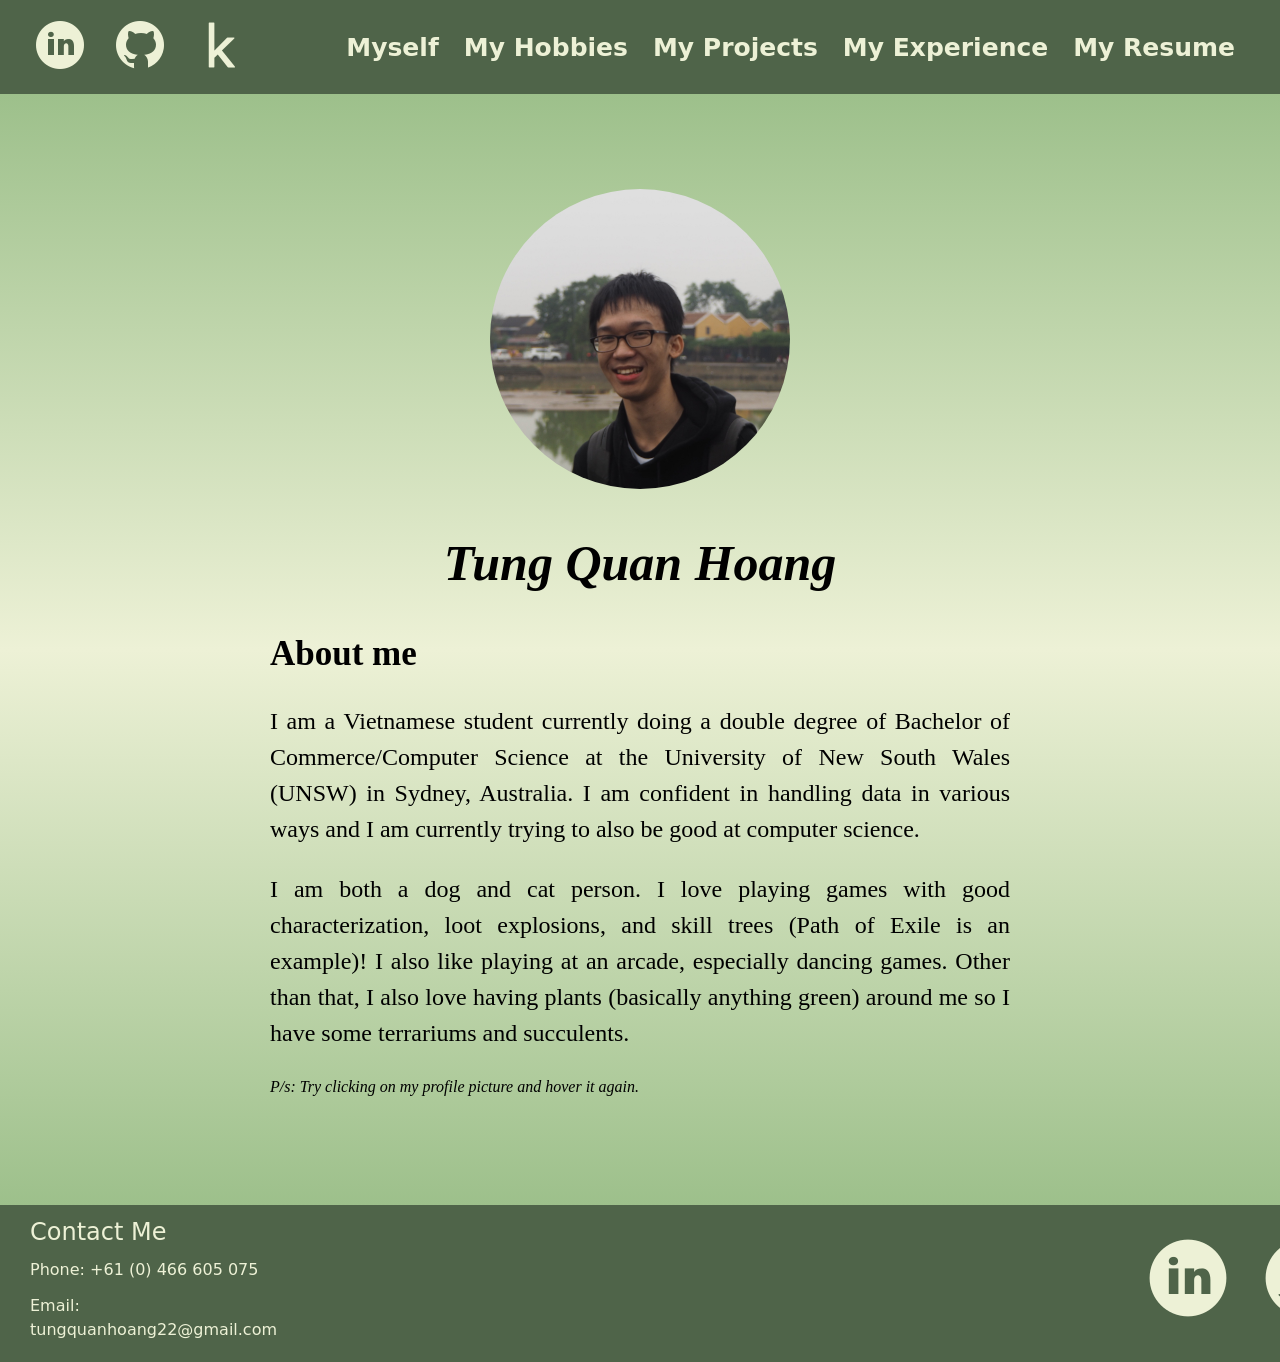
<file: index.html>
<!DOCTYPE html>
<html lang="en">
    
<head>
    <meta charset="UTF-8">
    <meta http-equiv="X-UA-Compatible" content="IE=edge">
    <meta name="viewport" content="width=device-width, initial-scale=1.0">
    <title>Tung Quan Hoang</title>
    <link rel="stylesheet" href="styles.css">
    <script src="main.js" defer></script>
    <script src="https://code.jquery.com/jquery-3.5.1.min.js"></script>
    <script>
        $(function(){
          $("#navbar").load("navbar.html");
          $("#footer-contact").load("contact.html")
        });
    </script>
</head>

<body>
	<header>
        <div id="navbar"></div>
	</header>
    <main id="myself">
        <section id="profile">
            <div class="image-container">
                <img id="profile-picture" src="images/Profile.jpg" alt="">
            </div>
            <h2>Tung Quan Hoang</h2>
        </section>
        <section id="about-me">
            <h2>About me</h2>
            <p>
                I am a Vietnamese student currently doing a double degree of Bachelor of Commerce/Computer Science
                at the University of New South Wales (UNSW) in Sydney, Australia. I am confident in handling data 
                in various ways and I am currently trying to also be good at computer science.
            </p>
            <p>
                I am both a dog and cat person. I love playing games with good characterization, loot explosions,
                and skill trees (Path of Exile is an example)! I also like playing at an arcade, especially dancing games.
                Other than that, I also love having plants (basically anything green) around me so I have some terrariums 
                and succulents.
            </p>
            <p id="note">P/s: Try clicking on my profile picture and hover it again.</p>
        </section>     
    </main>

    <footer id="footer-contact"></footer>
</body>

</html>
</file>
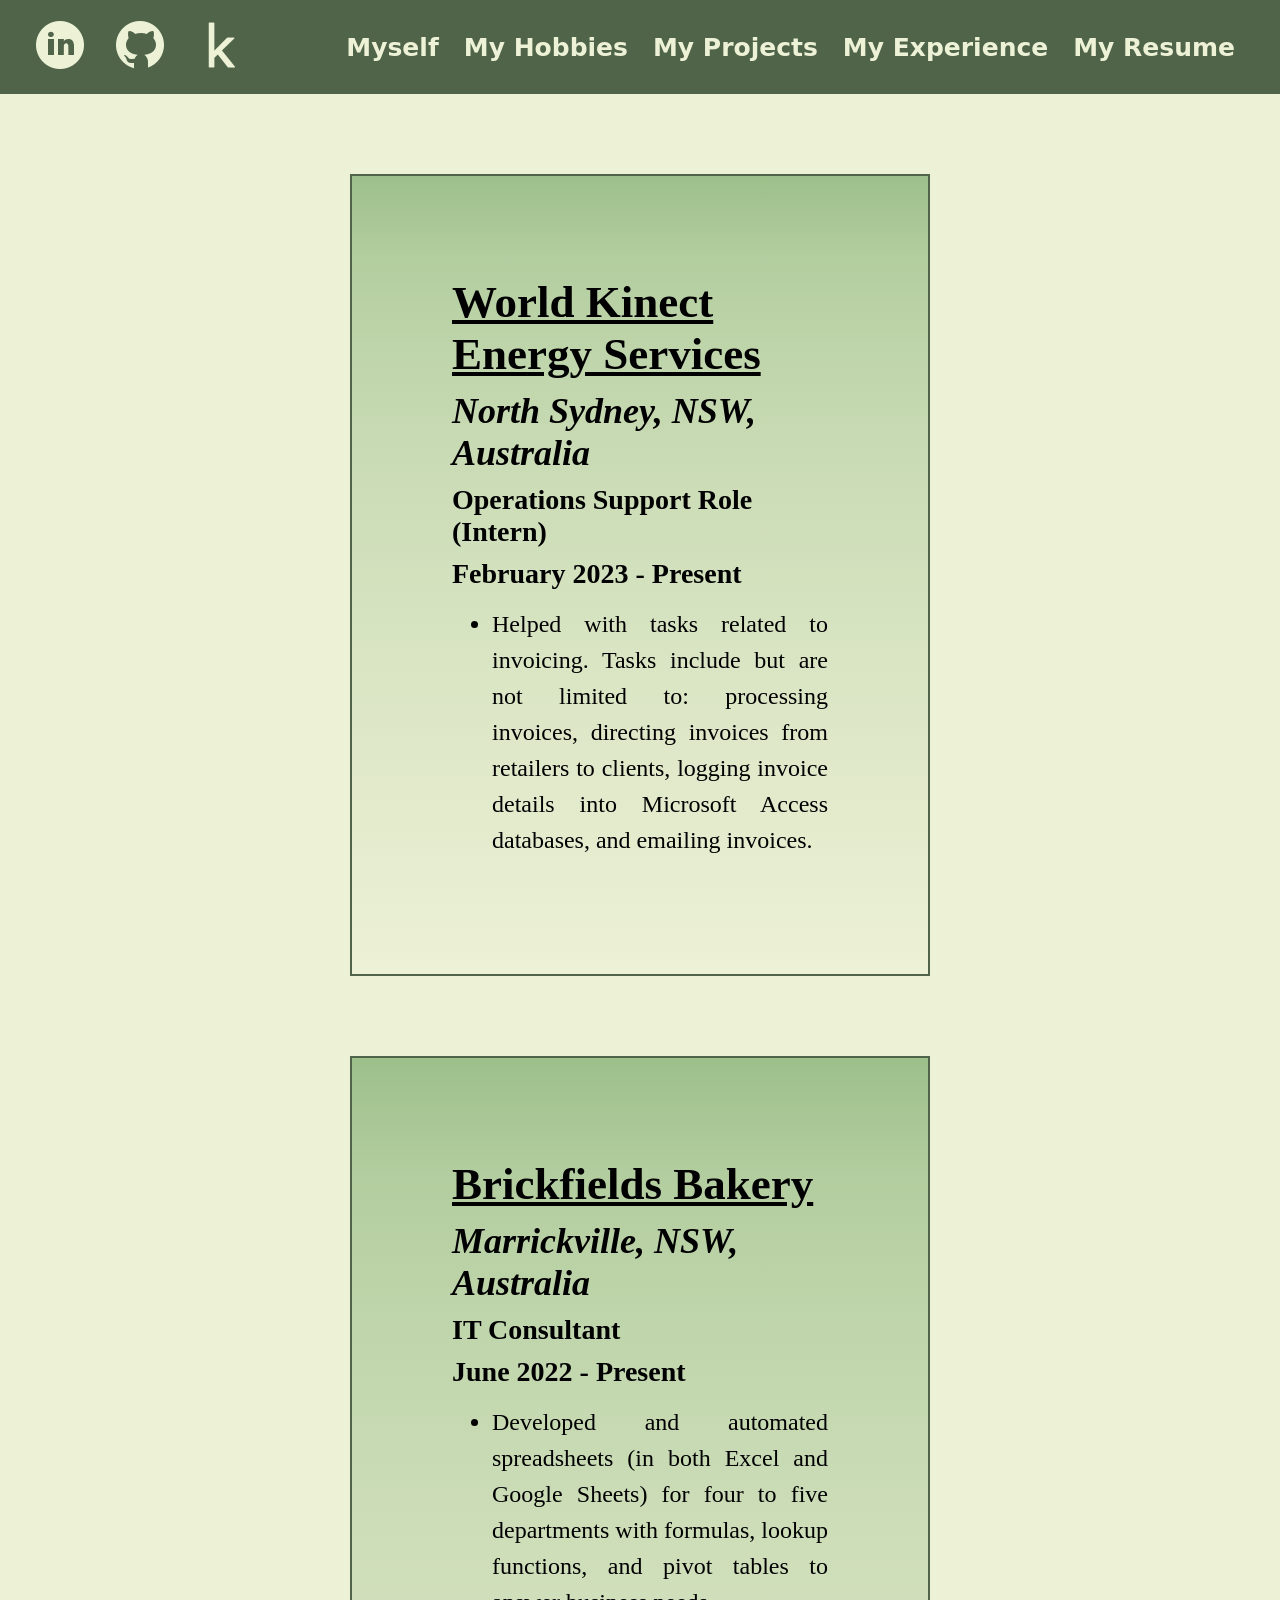
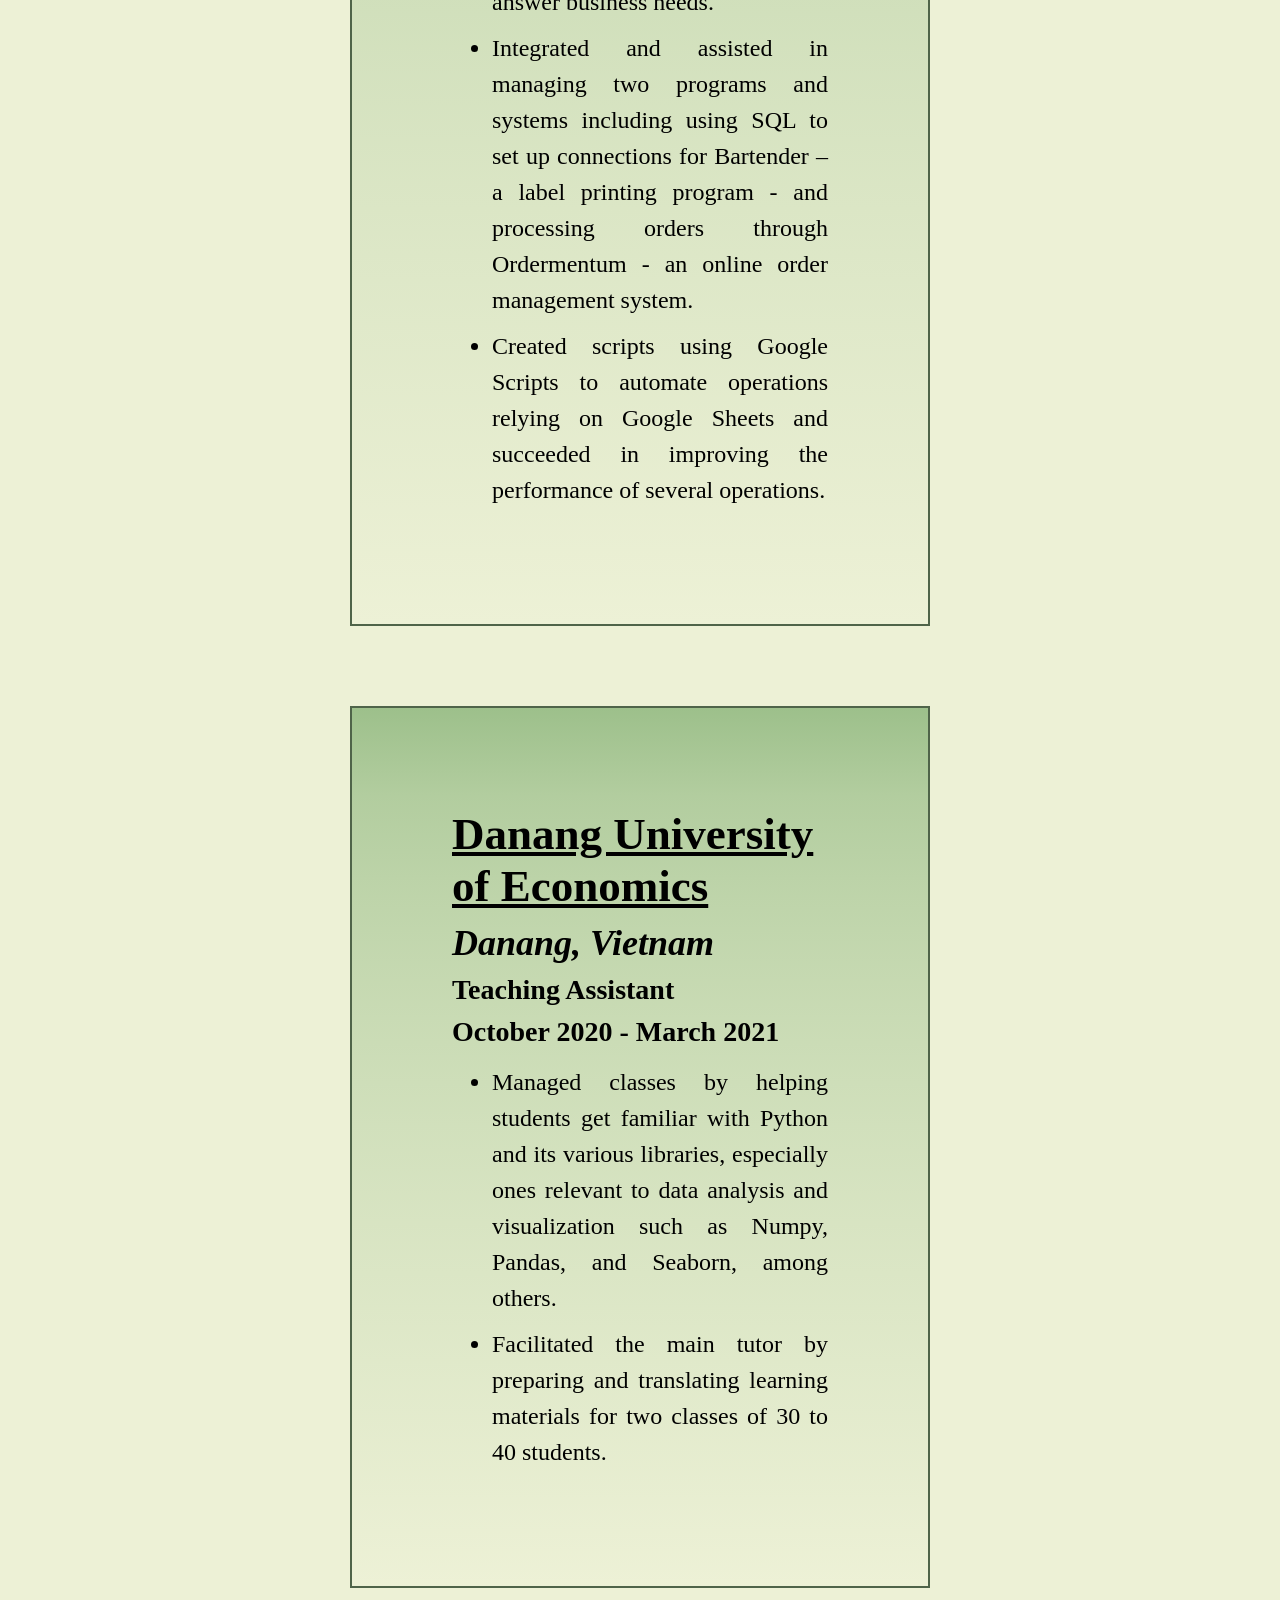
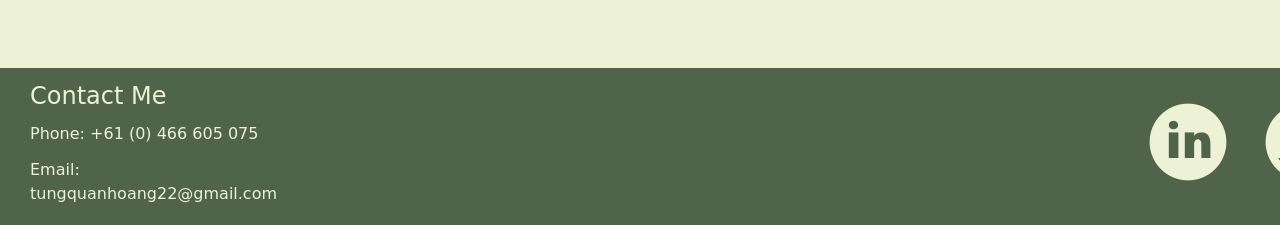
<file: experience.html>
<!DOCTYPE html>
<html lang="en">
    
<head>
    <meta charset="UTF-8">
    <meta http-equiv="X-UA-Compatible" content="IE=edge">
    <meta name="viewport" content="width=device-width, initial-scale=1.0">
    <title>Quan: Experience</title>
    <link rel="stylesheet" href="styles.css">
    <script src="https://code.jquery.com/jquery-3.5.1.min.js"></script>
    <script>
        $(function(){
          $("#navbar").load("navbar.html");
          $("#footer-contact").load("contact.html");
        });
    </script>
</head>

<body>
	<header>
		<div id="navbar"></div>
	</header>
    <main id="my-experience">
        <div class="experience" id="wks-operations">
            <div class="experience-description">
                <h2><a href="https://www.world-kinect.com/" target="_blank">World Kinect Energy Services</a></h2>
                <h3>North Sydney, NSW, Australia</h3>
                <h4>Operations Support Role (Intern)</h4>
                <h4>February 2023 - Present</h4>
                <ul>
                    <li>
                        Helped with tasks related to invoicing. Tasks include but are not limited to: processing invoices, directing invoices from retailers
                        to clients, logging invoice details into Microsoft Access databases, and emailing invoices.
                    </li>
                </ul>    
            </div>
            <div class="experience-image"></div>
        </div>

        <div class="experience" id="brickfields-consultant">
            <div class="experience-description">
                <h2><a href="https://www.brickfields.com.au/" target="_blank">Brickfields Bakery</a></h2>
                <h3>Marrickville, NSW, Australia</h3>
                <h4>IT Consultant</h4>
                <h4>June 2022 - Present</h4>
                <ul>
                    <li>
                        Developed and automated spreadsheets (in both Excel and Google Sheets) for four to five departments 
                        with formulas, lookup functions, and pivot tables to answer business needs.
                    </li>
                    <li>
                        Integrated and assisted in managing two programs and systems including using SQL to set up connections for
                        Bartender – a label printing program - and processing orders through Ordermentum - an online order management system.
                    </li>
                    <li>
                        Created scripts using Google Scripts to automate operations relying on Google Sheets and succeeded in
                        improving the performance of several operations.
                    </li>
                </ul>    
            </div>
            <div class="experience-image"></div>
        </div>

        <div class="experience" id="due-ta">
            <div class="experience-description">
                <h2><a href="http://due.udn.vn/en-us/" target="_blank">Danang University of Economics</a></h2>
                <h3>Danang, Vietnam</h3>
                <h4>Teaching Assistant</h4>
                <h4>October 2020 - March 2021</h4>
                <ul>
                    <li>
                        Managed classes by helping students get familiar with Python and its various libraries, especially 
                        ones relevant to data analysis and visualization such as Numpy, Pandas, and Seaborn, among others.
                    </li>
                    <li>
                        Facilitated the main tutor by preparing and translating learning materials for two classes of 30 to 40 students.
                    </li>
                </ul>    
            </div>
            <div class="experience-image"></div>
        </div>
    </main>

    <footer id="footer-contact"></footer>
</body>

</html>
</file>
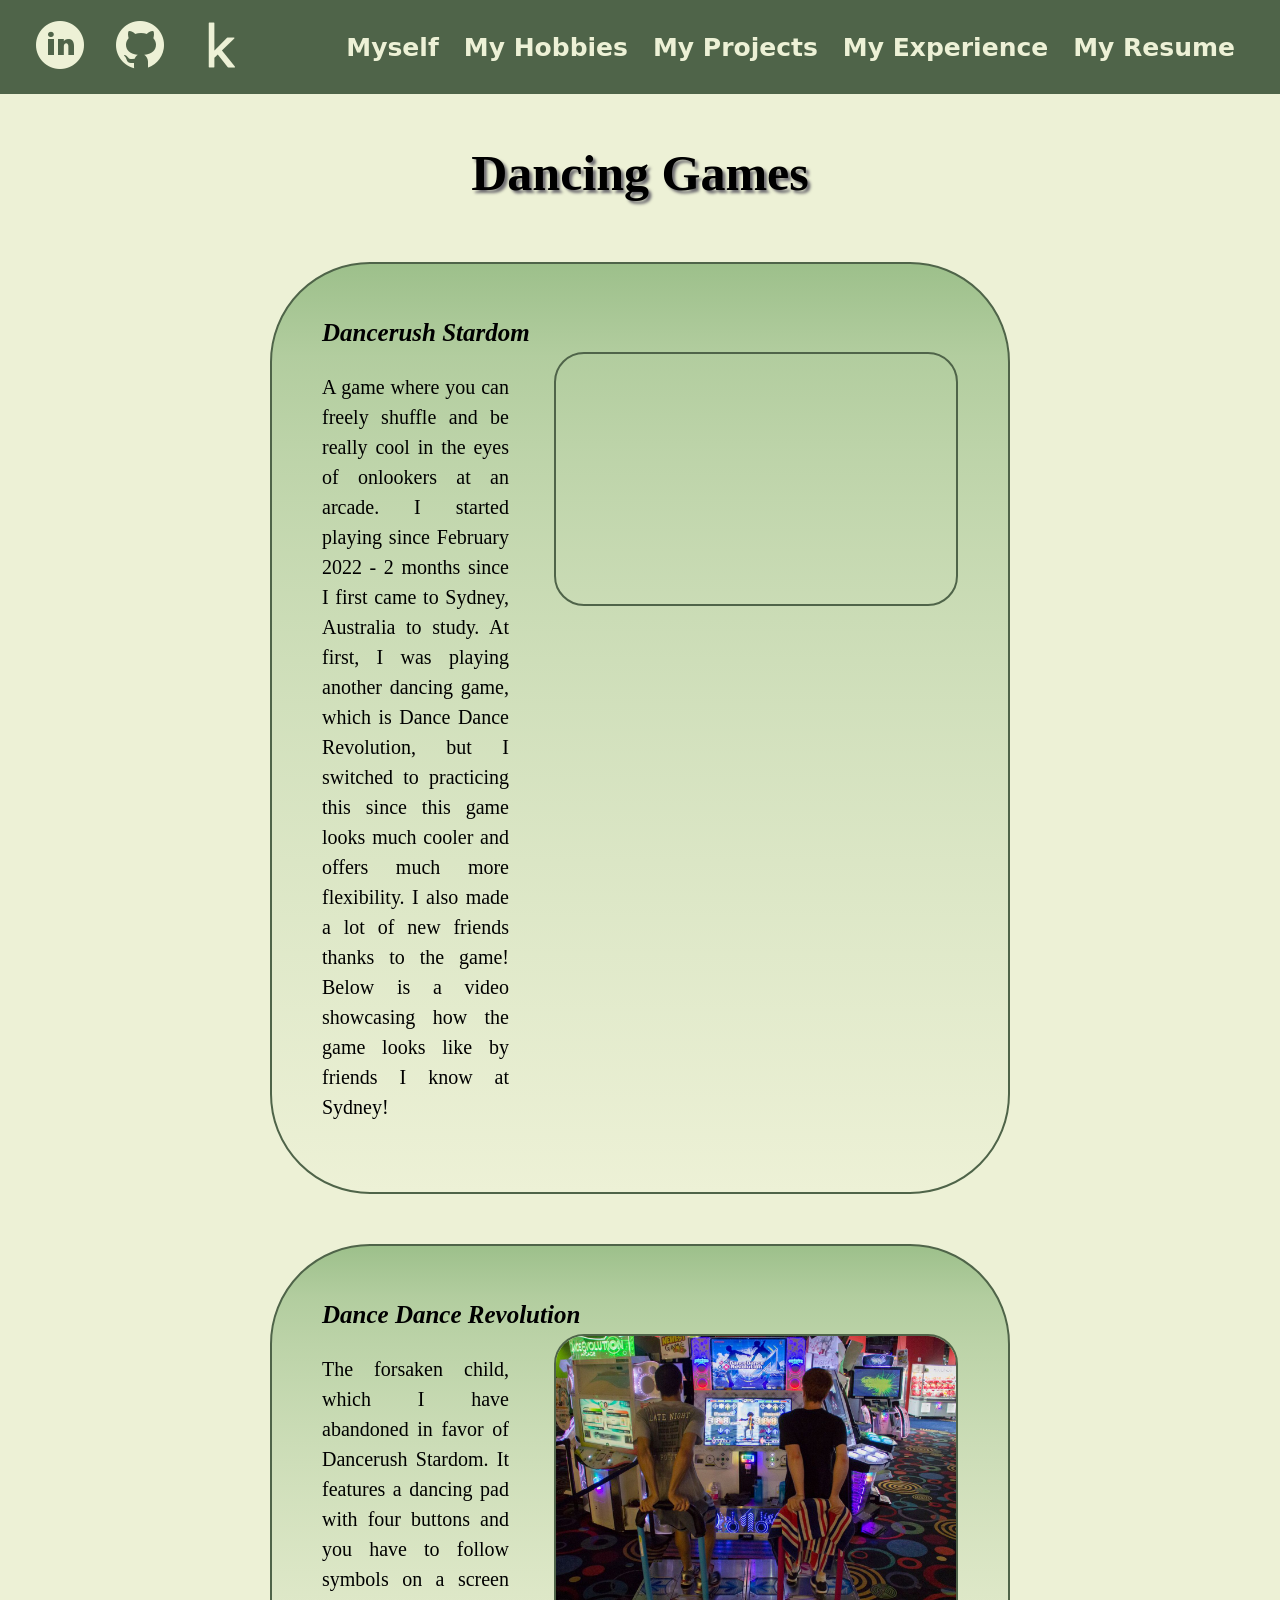
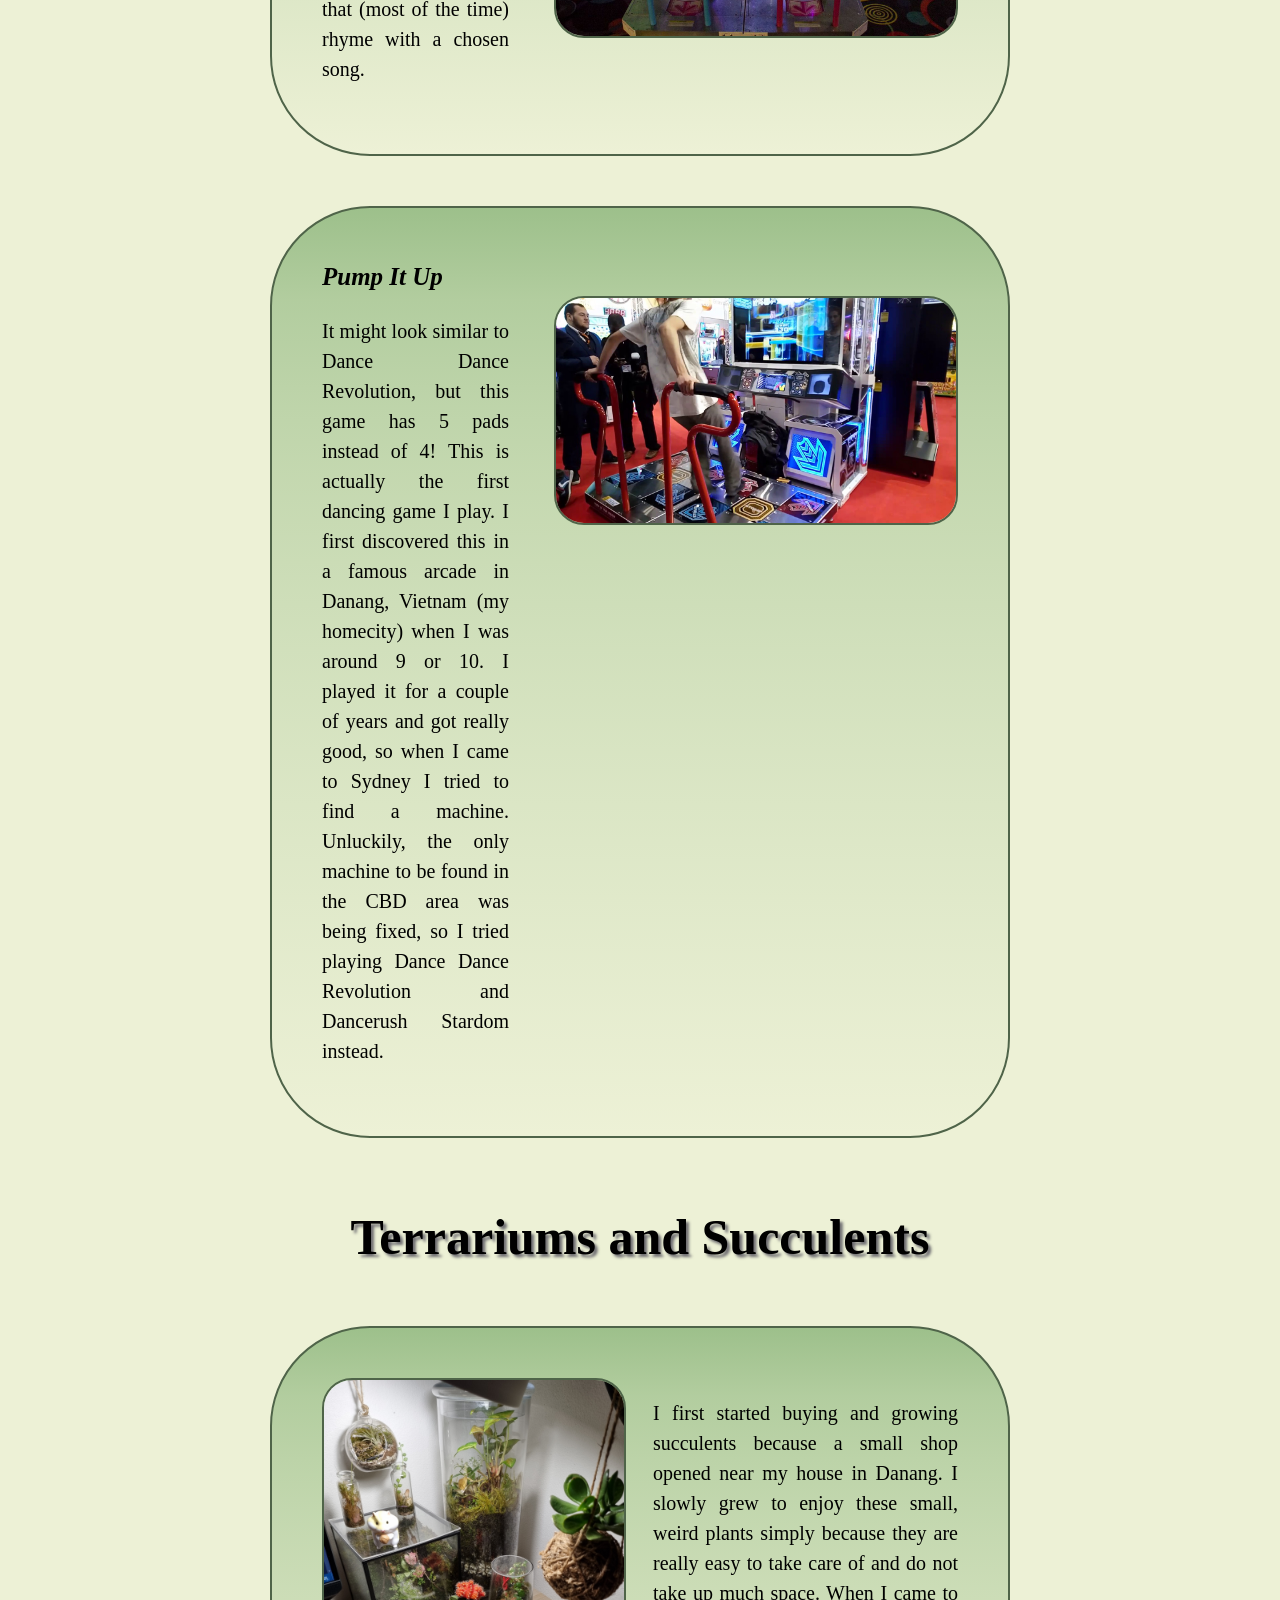
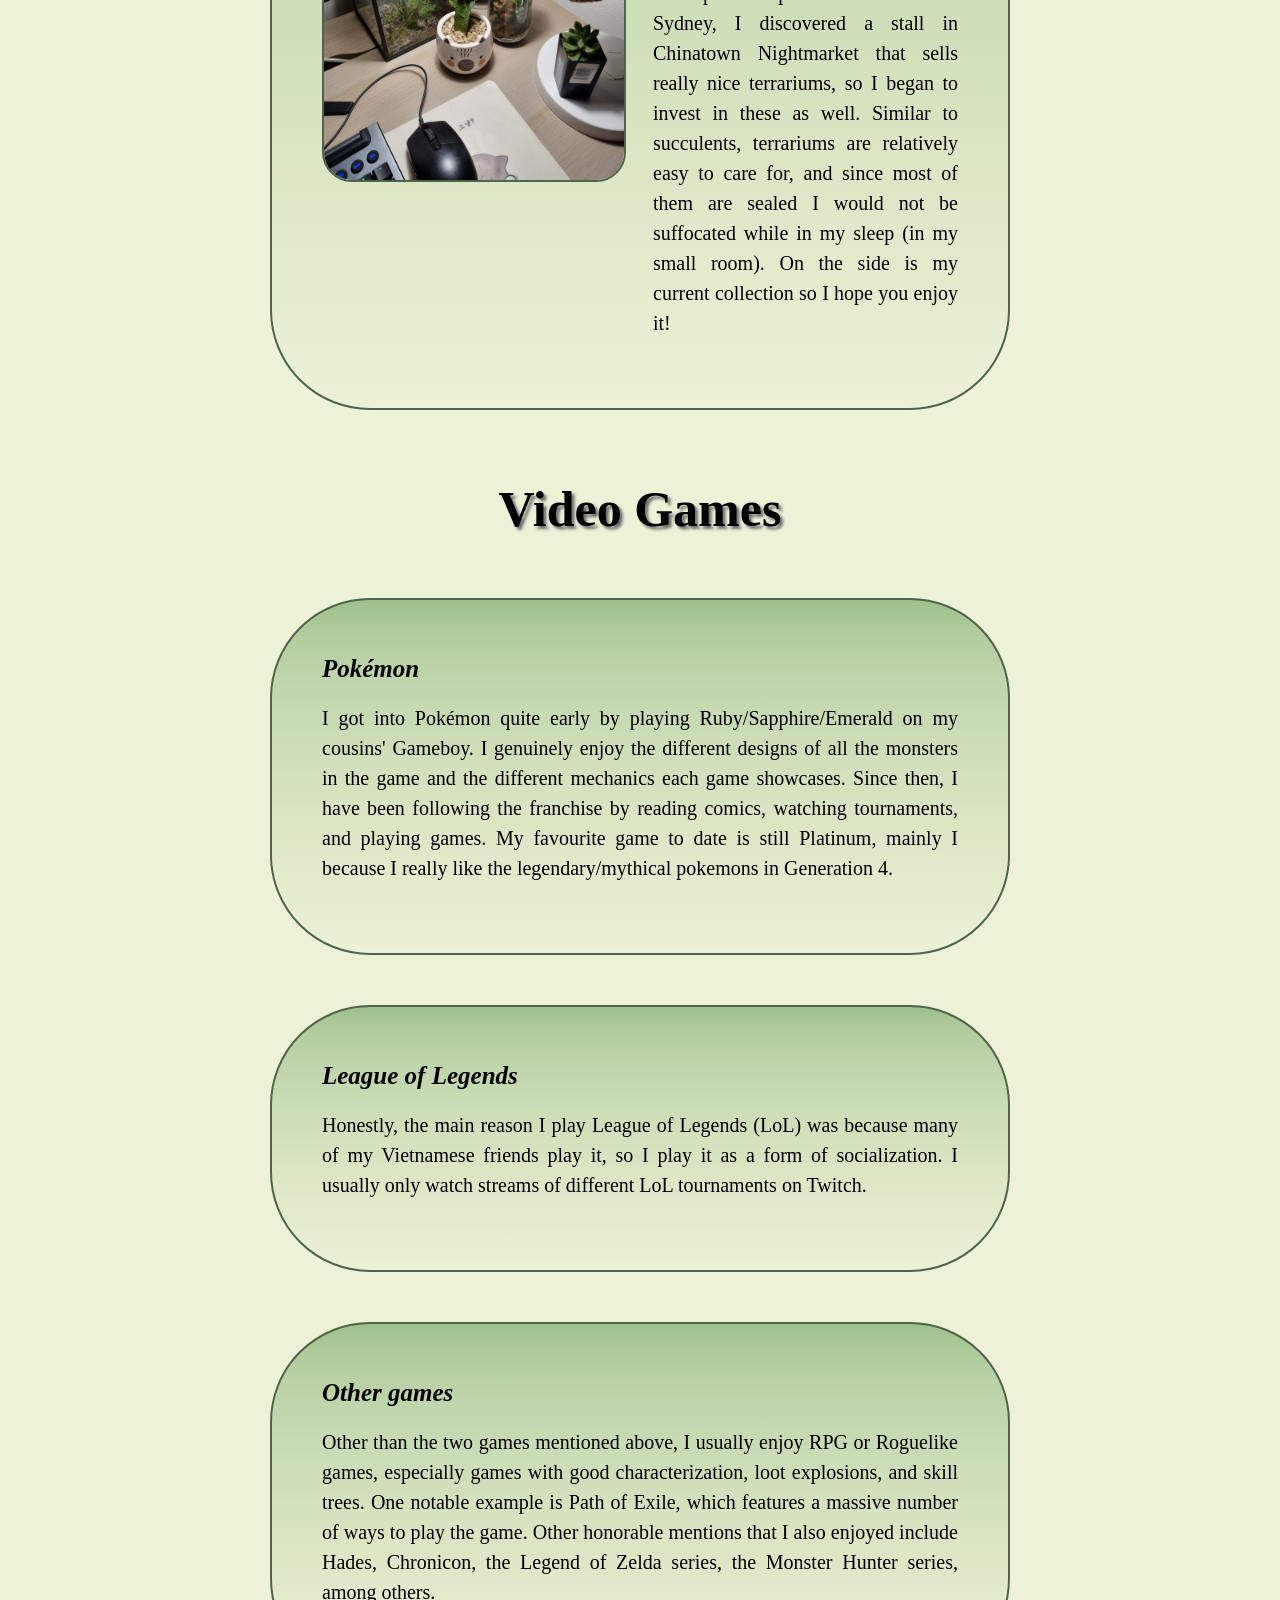
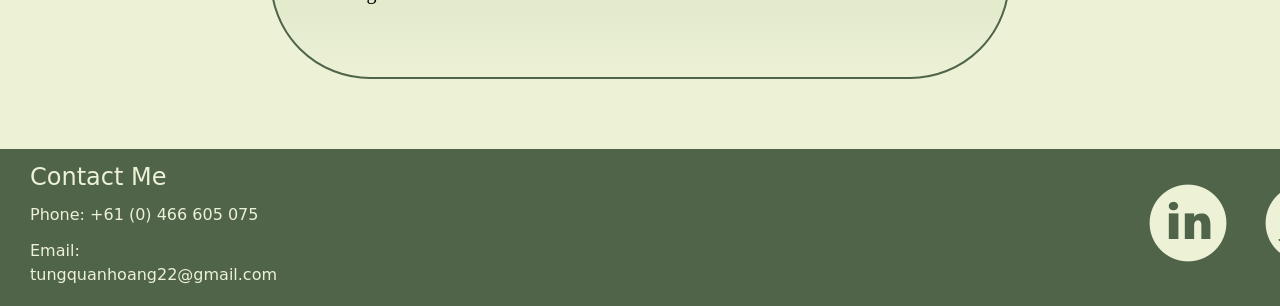
<file: hobbies.html>
<!DOCTYPE html>
<html lang="en">
    
<head>
    <meta charset="UTF-8">
    <meta http-equiv="X-UA-Compatible" content="IE=edge">
    <meta name="viewport" content="width=device-width, initial-scale=1.0">
    <title>Quan: Hobbies</title>
    <link rel="stylesheet" href="styles.css">
    <script src="https://code.jquery.com/jquery-3.5.1.min.js"></script>
    <script>
        $(function(){
          $("#navbar").load("navbar.html");
          $("#footer-contact").load("contact.html");
        });
    </script>
</head>

<body>
    <header>
		<div id="navbar"></div>
	</header>

    <main id="my-hobbies">
        <section id="Dancing Games">
            <h2>Dancing Games</h2>
            <div class="hobby" id="dancerush">
                <h3>Dancerush Stardom</h3>
                <div class="content-container">
                    <p>
                        A game where you can freely shuffle and be really cool in the eyes of onlookers at an arcade. I started playing
                        since February 2022 - 2 months since I first came to Sydney, Australia to study. At first, I was playing another
                        dancing game, which is Dance Dance Revolution, but I switched to practicing this since this game looks much cooler
                        and offers much more flexibility. I also made a lot of new friends thanks to the game! Below is a video showcasing
                        how the game looks like by friends I know at Sydney!
                    </p>
                    <iframe width="400vh" height="250vh" src="https://www.youtube.com/embed/Cp0Om_zqayU" frameborder="0"></iframe>
                </div>
            </div>

            <div class="hobby" id="ddr">
                <h3>Dance Dance Revolution</h3>
                <div class="content-container">
                    <p>
                        The forsaken child, which I have abandoned in favor of Dancerush Stardom. It features a dancing pad with four buttons
                        and you have to follow symbols on a screen that (most of the time) rhyme with a chosen song.
                    </p>
                    <img src="images/ddr.jpg" width="400vh">
                </div>
            </div>

            <div class="hobby" id="pump">
                <h3>Pump It Up</h3>
                <div class="content-container">
                    <p>
                        It might look similar to Dance Dance Revolution, but this game has 5 pads instead of 4! This is actually the first dancing game I play. I first discovered this in a famous arcade in Danang, Vietnam (my homecity) 
                        when I was around 9 or 10. I played it for a couple of years and got really good, so when I came to Sydney I tried to find a machine. Unluckily, the only machine to be found in the CBD area was being fixed,
                        so I tried playing Dance Dance Revolution and Dancerush Stardom instead.
                    </p>
                    <img src="images/pump.jpg" width="400vh">
                </div>
            </div>
        </section>

        <section id="Terrariums and Succulents">
            <h2>Terrariums and Succulents</h2>
            <div class="hobby" id="terrarium">
                <div class="content-container">
                    <img src="images/terrariums.jpg" width="300vh">
                    <p>
                        I first started buying and growing succulents because a small shop opened near my house in Danang. I slowly grew to enjoy these small, weird plants simply because they are really easy
                        to take care of and do not take up much space. When I came to Sydney, I discovered a stall in Chinatown Nightmarket that sells really nice terrariums, so I began to invest in these as well.
                        Similar to succulents, terrariums are relatively easy to care for, and since most of them are sealed I would not be suffocated while in my sleep (in my small room). On the side is my current 
                        collection so I hope you enjoy it!
                    </p>
                </div>
            </div>
        </section>

        <section id="video-games">
            <h2>Video Games</h2>
            <div class="hobby">
                <h3>Pokémon</h3>
                <p>
                    I got into Pokémon quite early by playing Ruby/Sapphire/Emerald on my cousins' Gameboy. I genuinely enjoy the different designs of all the monsters in the game and the different mechanics each game
                    showcases. Since then, I have been following the franchise by reading comics, watching tournaments, and playing games. My favourite game to date is still Platinum, mainly I because I really like the
                    legendary/mythical pokemons in Generation 4.
                </p>
            </div>
            <div class="hobby">
                <h3>League of Legends</h3>
                <p>
                    Honestly, the main reason I play League of Legends (LoL) was because many of my Vietnamese friends play it, so I play it as a form of socialization. I usually only watch streams of different
                    LoL tournaments on Twitch.
                </p>
            </div>
            <div class="hobby">
                <h3>Other games</h3>
                <p>
                    Other than the two games mentioned above, I usually enjoy RPG or Roguelike games, especially games with good characterization, loot explosions, and skill trees. One notable example is Path of Exile, which features
                    a massive number of ways to play the game. Other honorable mentions that I also enjoyed include Hades, Chronicon, the Legend of Zelda series, the Monster Hunter series, among others.
                </p>
            </div>
        </section>
    </main>

    <footer id="footer-contact"></footer>
    
</body>

</html>
</file>
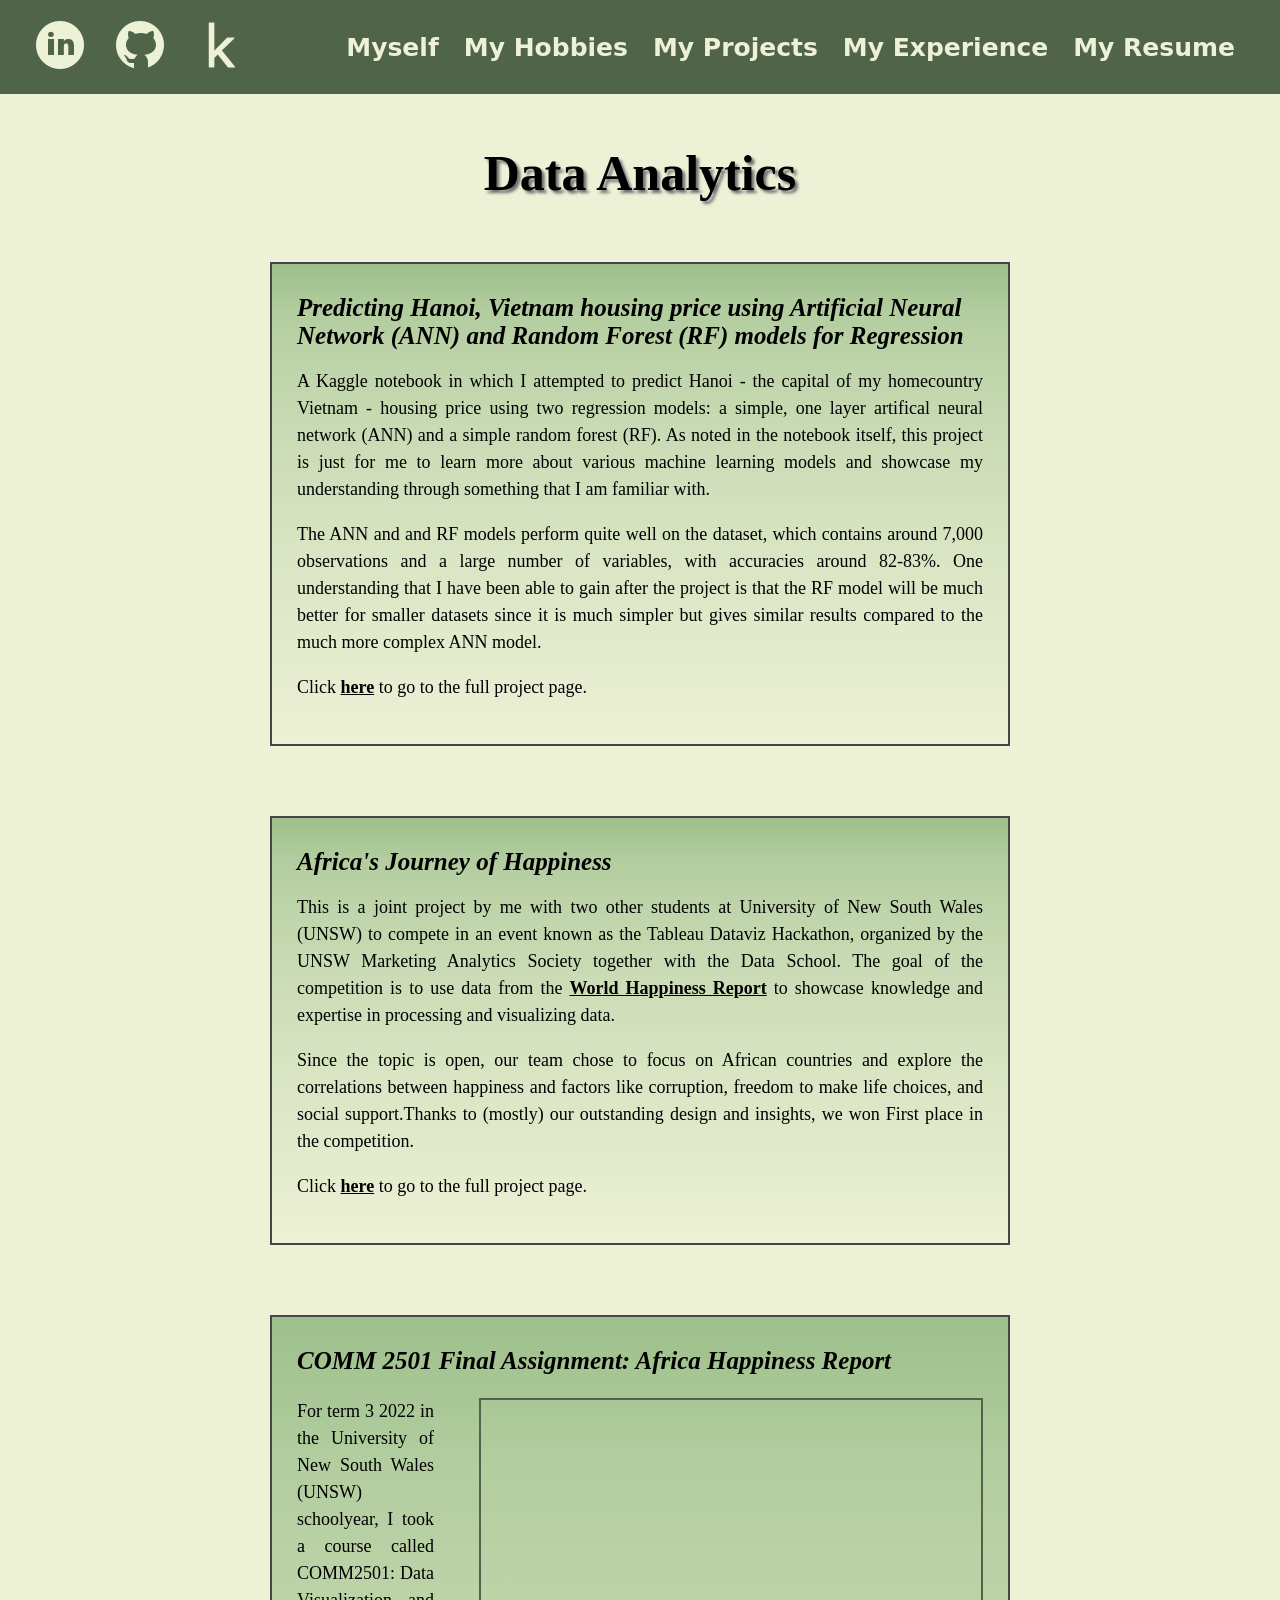
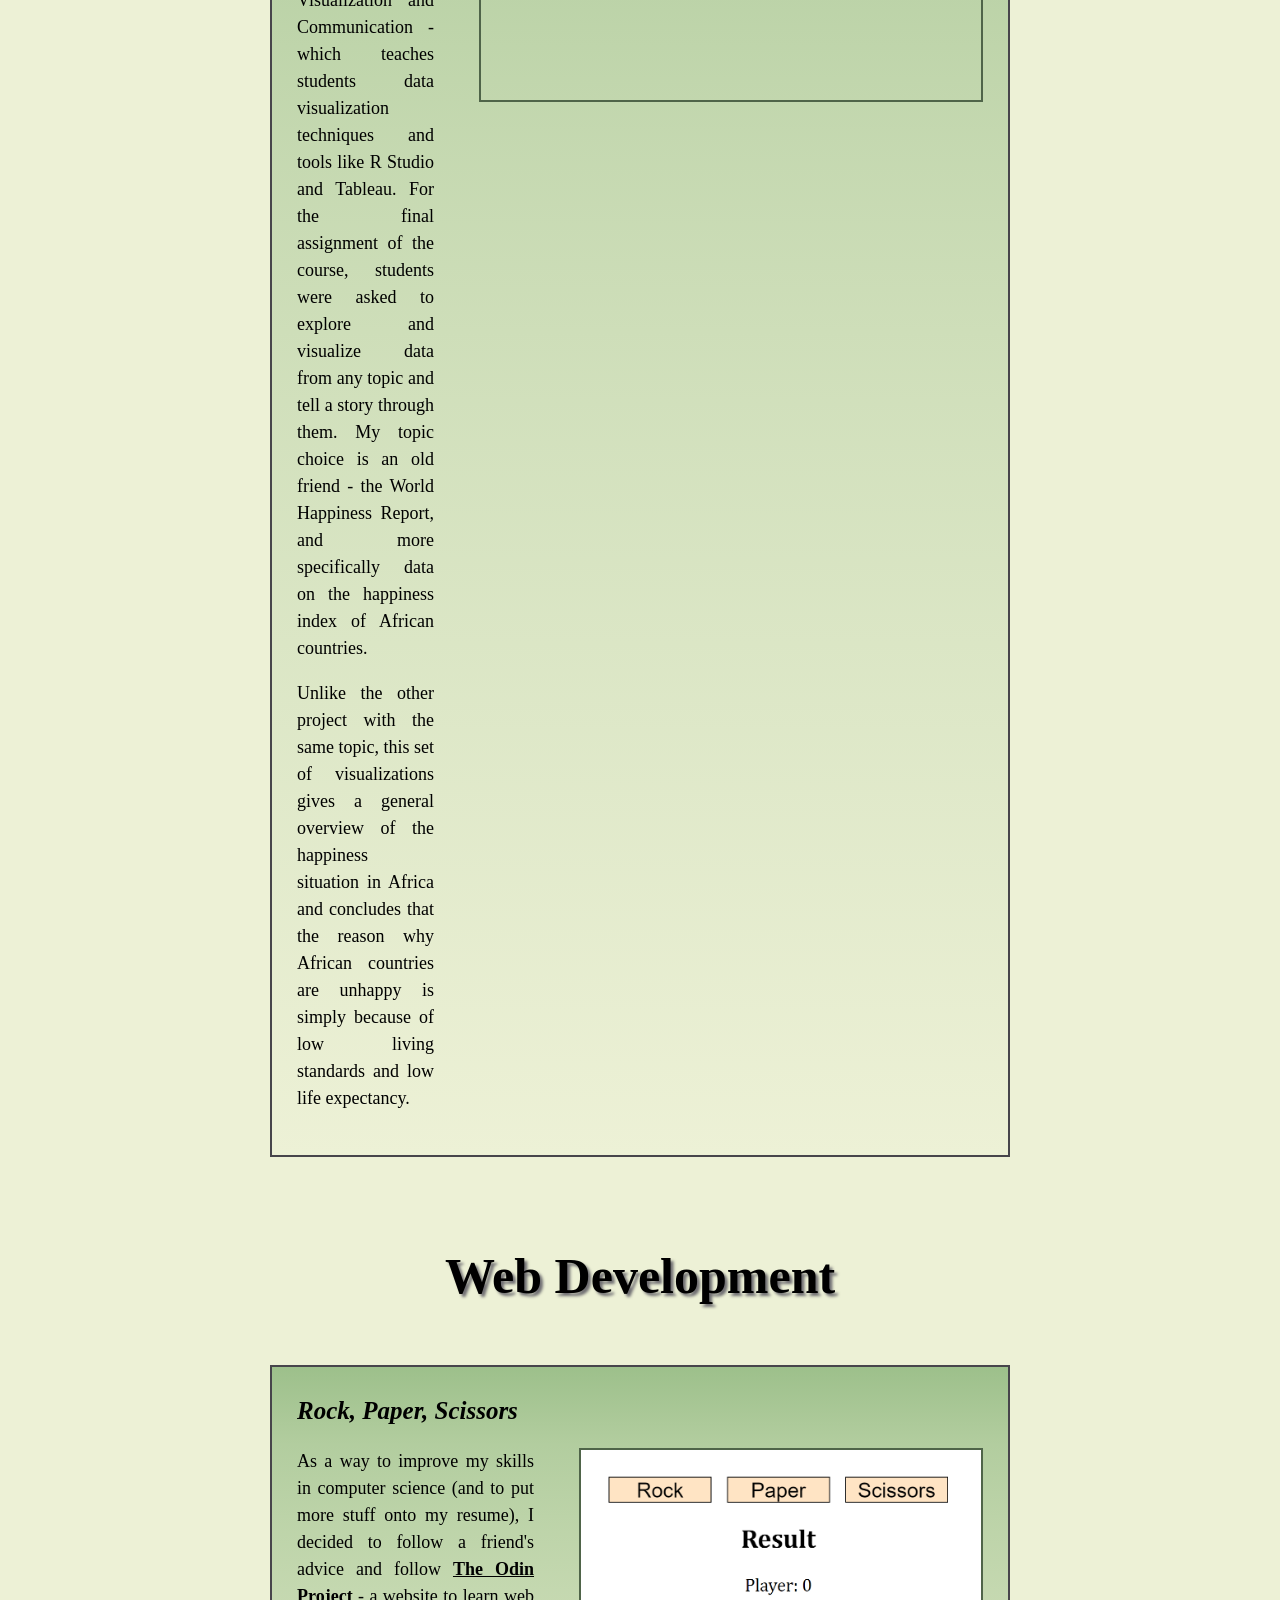
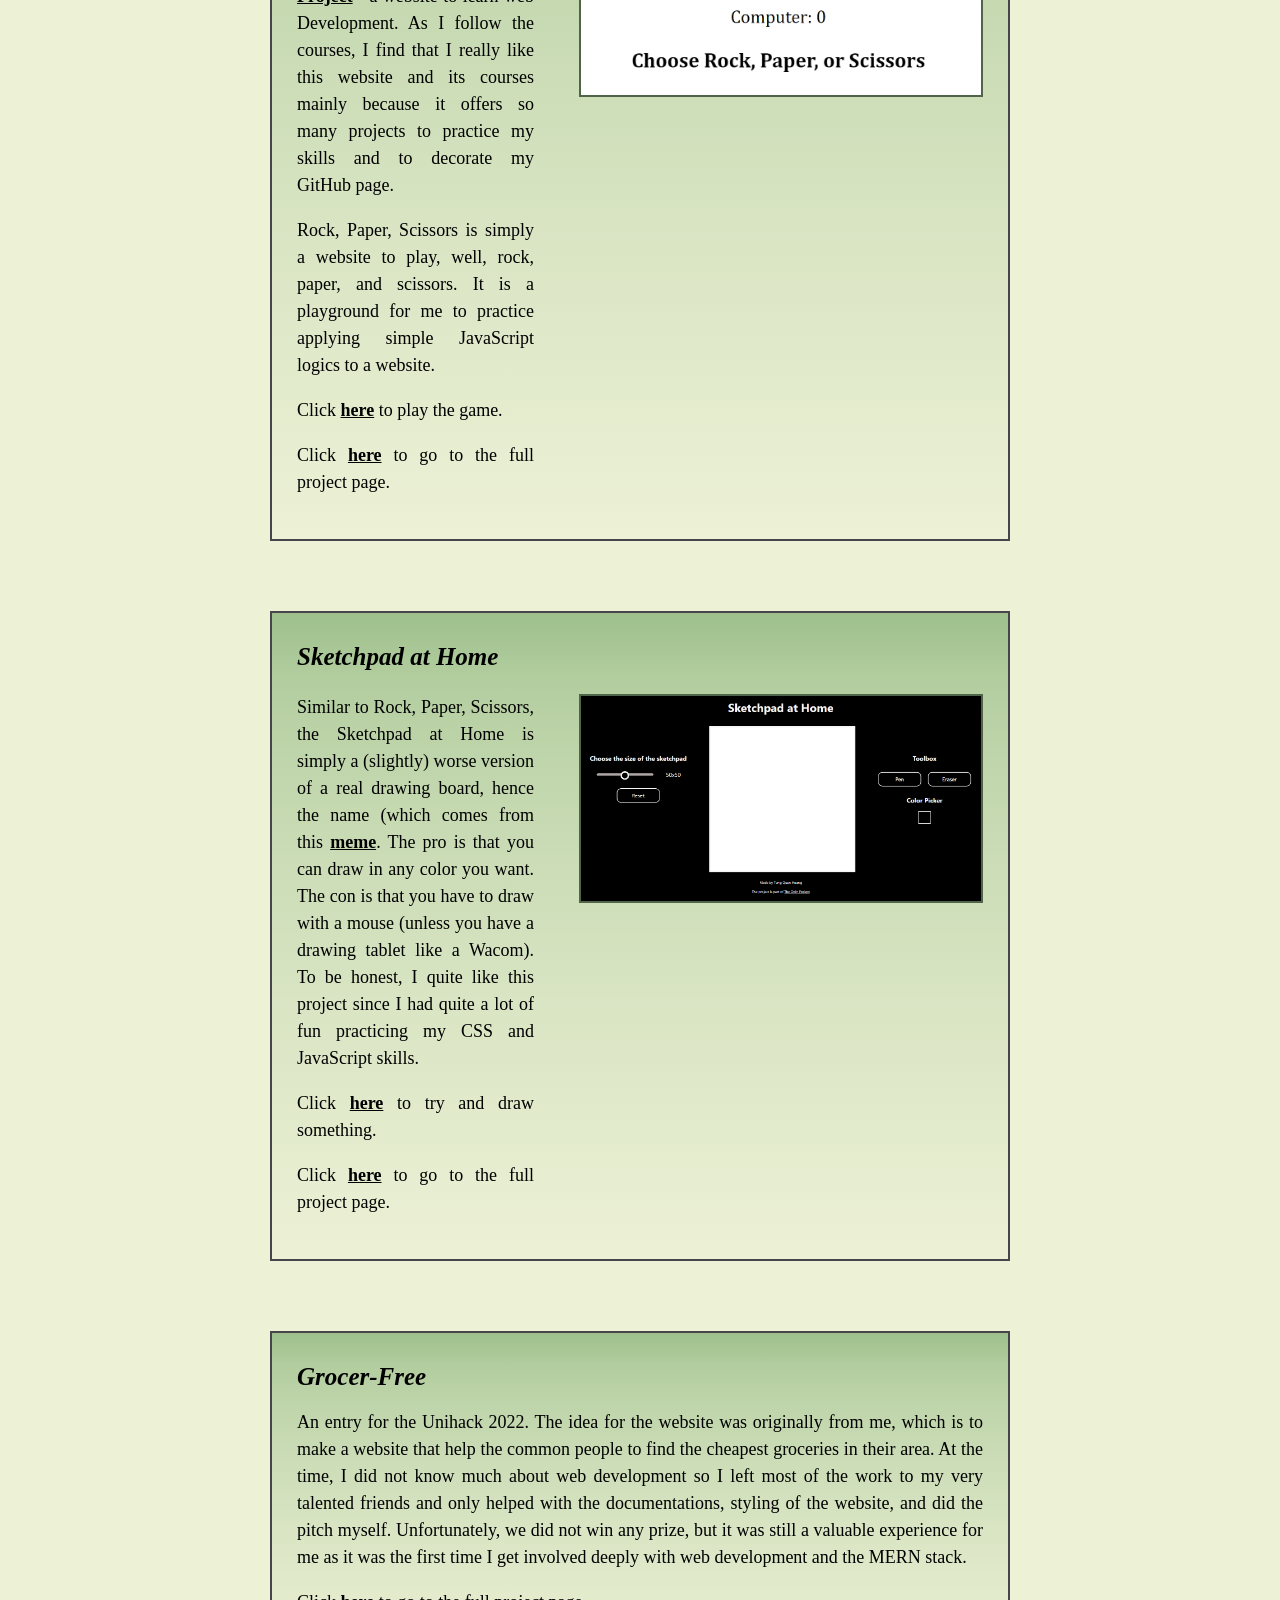
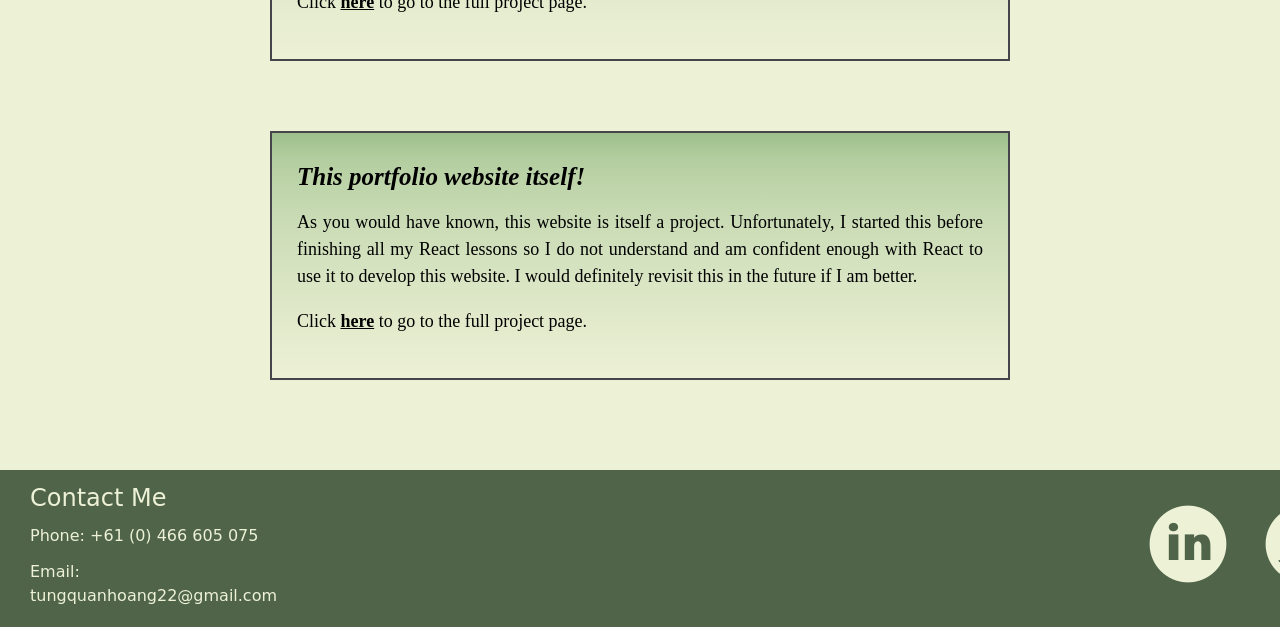
<file: projects.html>
<!DOCTYPE html>
<html lang="en">
    
<head>
    <meta charset="UTF-8">
    <meta http-equiv="X-UA-Compatible" content="IE=edge">
    <meta name="viewport" content="width=device-width, initial-scale=1.0">
    <title>Quan: Projects</title>
    <link rel="stylesheet" href="styles.css">
    <script src="https://code.jquery.com/jquery-3.5.1.min.js"></script>
    <script>
        $(function(){
          $("#navbar").load("navbar.html");
          $("#footer-contact").load("contact.html");
        });
    </script>
</head>

<body>
    <header>
		<div id="navbar"></div>
	</header>

    <main id="my-projects">
        <section id="data-analytics">
            <h2>Data Analytics</h2>
            <div class="project">
                <h3>Predicting Hanoi, Vietnam housing price using Artificial Neural Network (ANN) and Random Forest (RF) models for Regression</h3>
                <p>
                    A Kaggle notebook in which I attempted to predict Hanoi - the capital of my homecountry Vietnam - housing price using two regression models: a simple, one layer artifical neural network (ANN) and a simple random forest
                    (RF). As noted in the notebook itself, this project is just for me to learn more about various machine learning models and showcase my understanding through something that I am familiar with.
                </p>
                <p>
                    The ANN and and RF models perform quite well on the dataset, which contains around 7,000 observations and a large number of variables, with accuracies around 82-83%. One understanding that I have been able to gain after
                    the project is that the RF model will be much better for smaller datasets since it is much simpler but gives similar results compared to the much more complex ANN model.
                </p>
                <p>
                    Click <a href="https://www.kaggle.com/code/kwonhoang/predicting-hanoi-housing-price-ann-rf" target="_blank">here</a> to go to the full project page.
                </p>
            </div>
            
            <div class="project">
                <h3>Africa's Journey of Happiness</h3>
                <p>
                    This is a joint project by me with two other students at University of New South Wales (UNSW) to compete in an event known as the Tableau Dataviz Hackathon, organized by the UNSW Marketing Analytics Society together with
                    the Data School. The goal of the competition is to use data from the <a href="https://worldhappiness.report/" target="_blank">World Happiness Report</a> to showcase knowledge and expertise in processing and visualizing data.
                </p>

                <p>
                    Since the topic is open, our team chose to focus on African countries and explore the correlations between happiness and factors like corruption, freedom to make life choices, and social support.Thanks to (mostly) our 
                    outstanding design and insights, we won First place in the competition.
                </p>
                <p>
                    Click <a href="https://public.tableau.com/app/profile/hoang.tung.quan/viz/AfricasJourneyofHappiness/Dashboard1" target="_blank">here</a> to go to the full project page.
                </p>
            </div>

            <div class="project">
                <h3>COMM 2501 Final Assignment: Africa Happiness Report</h3>
                <div class="content-container">
                    <div>
                        <p>
                            For term 3 2022 in the University of New South Wales (UNSW) schoolyear, I took a course called COMM2501: Data Visualization and Communication - which teaches students data visualization techniques and tools like R Studio and Tableau.
                            For the final assignment of the course, students were asked to explore and visualize data from any topic and tell a story through them. My topic choice is an old friend - the World Happiness Report, and more specifically data on 
                            the happiness index of African countries.
                        </p>
                        <p>
                            Unlike the other project with the same topic, this set of visualizations gives a general overview of the happiness situation in Africa and concludes that the reason why African countries are unhappy
                            is simply because of low living standards and low life expectancy.
                        </p>
                    </div>
                    <iframe src="https://onedrive.live.com/embed?resid=A3DBFDB26C4DBFF%21142&amp;authkey=!AEX0wd_ue52tWec&amp;em=2&amp;wdAr=1.7777777777777777&amp;wdEaaCheck=1" width="500vh" height="300vh" frameborder="0">This is an embedded <a target="_blank" href="https://office.com">Microsoft Office</a> presentation, powered by <a target="_blank" href="https://office.com/webapps">Office</a>.</iframe>
                </div>
            </div>
        </section>
        <section id="web-development">
            <h2>Web Development</h2>
            <div class="project">
                <h3>Rock, Paper, Scissors</h3>
                <div class="content-container">
                    <div>
                        <p>
                            As a way to improve my skills in computer science (and to put more stuff onto my resume), I decided to follow a friend's advice and follow <a href="https://www.theodinproject.com/" target="_blank">The Odin Project</a> - a website to learn web Development.
                            As I follow the courses, I find that I really like this website and its courses mainly because it offers so many projects to practice my skills and to decorate my GitHub page.
                        </p>
                        <p>
                            Rock, Paper, Scissors is simply a website to play, well, rock, paper, and scissors. It is a playground for me to practice applying simple JavaScript logics to a website.
                        </p>
                        <p>
                            Click <a href="https://tungquanhoang.github.io/Rock-Paper-Scissors/" target="_blank">here</a> to play the game.
                        </p>
                        <p>
                            Click <a href="https://github.com/tungquanhoang/Rock-Paper-Scissors" target="_blank">here</a> to go to the full project page.
                        </p>
                    </div>
                    <img src="images/rock-paper-scissors.png" width="400vh">
                </div>
            </div>
            
            <div class="project">
                <h3>Sketchpad at Home</h3>
                <div class="content-container">
                    <div>
                        <p>
                            Similar to Rock, Paper, Scissors, the Sketchpad at Home is simply a (slightly) worse version of a real drawing board, hence the name (which comes from this <a href="https://knowyourmeme.com/memes/we-have-food-at-home" target="_blank">meme</a>. The pro is that you can draw
                            in any color you want. The con is that you have to draw with a mouse (unless you have a drawing tablet like a Wacom). To be honest, I quite like this project since I had quite a lot of fun practicing my CSS and JavaScript skills.
                        </p>
                        <p>
                            Click <a href="https://tungquanhoang.github.io/sketch-pad-at-home/" target="_blank">here</a> to try and draw something.
                        </p>
                        <p>
                            Click <a href="https://github.com/tungquanhoang/sketch-pad-at-home" target="_blank">here</a> to go to the full project page.
                        </p>
                    </div>
                    <img src="images/sketchpad.png" width="400vh">
                </div>
            </div>

            <div class="project">
                <h3>Grocer-Free</h3>
                <p>
                    An entry for the Unihack 2022. The idea for the website was originally from me, which is to make a website that help the common people to find the cheapest groceries in their area. At the time, I did not know much about web development so I left most of the work
                    to my very talented friends and only helped with the documentations, styling of the website, and did the pitch myself. Unfortunately, we did not win any prize, but it was still a valuable experience for me as it was the first time I get involved deeply with web development and
                    the MERN stack.
                </p>
                <p>Click <a href="https://github.com/hoangnamtrinh/Grocer-Free" target="_blank">here</a> to go to the full project page.</p>
            </div>

            <div class="project">
                <h3>This portfolio website itself!</h3>
                <p>
                    As you would have known, this website is itself a project. Unfortunately, I started this before finishing all my React lessons so I do not understand and am confident enough with React to use it to develop this website. I would definitely revisit this in the future if I am better.
                </p>
                <p>Click <a href="https://github.com/Tungquan22/QuanHoangPortfolio" target="_blank">here</a> to go to the full project page.</p>
            </div>
        </section>
    </main>

    <footer id="footer-contact"></footer>
    
</body>

</html>
</file>
<file: styles.css>
/* General styles for all pages */
/* Global styles */
body {
    font-family: Georgia, 'Times New Roman', Times, serif;
    margin: 0;
    padding: 0;
    background-color: #EDF1D6;
}

#my-hobbies, #my-projects {
    margin-top: 40px;
    margin-bottom: 40px;
    display: flex;
    flex-direction: column;
    justify-content: center;
    align-items: center;
    gap: 30px;
}

a {
    color: black;
    font-weight: bold;
}

a:hover {
    color: #9DC08B;
}

a>img:hover {
    width: 110%;
}

/* Header styles */
#navbar {
    display: flex;
    justify-content: space-between;
    align-items: center;
    max-height: 64px;
}

header {
    background-color: #4f6449;
    color: #fff;
    padding: 30px;
    padding-top: 15px;
    padding-bottom: 15px;
    justify-content: right;
}

nav ul {
    list-style: none;
    margin: 0;
    padding: 0;
    display: flex;
    gap: 10px;
}

nav li {
    margin-right: 15px;
}

nav a {
    color: #EDF1D6;
    text-decoration: none;
    font-family: system-ui, -apple-system, BlinkMacSystemFont, 'Segoe UI', Roboto, Oxygen, Ubuntu, Cantarell, 'Open Sans', 'Helvetica Neue', sans-serif;
    font-size: 25px;
}

nav a:hover {
    text-decoration: underline;
}

/* Main content styles */
main {
    margin: 0 auto;
    padding-left: 30vh;
    padding-right: 30vh;
}

main > * {
    opacity: 0.2;
    transform: translateY(5%);
    animation: slide-up 1.5s ease forwards;
}

@keyframes slide-up {
    to {
      opacity: 1;
      transform: translateY(0);
    }
}

section {
    margin-bottom: 30px;
}

.image-container {
    display: flex;
    align-items: center;
    justify-content: center;
    width: 500px;
    height: 350px;
}

h2 {
    margin-top: 0;
    font-size: 35px;
}

p {
    text-align: justify;
    line-height: 1.5em;
}

/* Footer styles */
#footer-contact {
    overflow: hidden;
    position: relative;
    height: 150px;
}

footer {
    background-color: #4f6449;
    display: flex;
    justify-content: space-around;
    gap: 90vh;
    align-items: center;
    color: #EDF1D6;
    padding: 15px;
    display: flex;
    padding-top: 2px;
    padding-bottom: 5px;
    height: 100%;
    position: relative;
}

.social-links {
    display: flex;
    gap: 20px;
    justify-content: center;
    align-items: center;
}

.contact-info {
    display: flex;
    flex-direction: column;
    justify-content: center;
    align-items: flex-start;
    gap: 12px;
    font-family: system-ui, -apple-system, BlinkMacSystemFont, 'Segoe UI', Roboto, Oxygen, Ubuntu, Cantarell, 'Open Sans', 'Helvetica Neue', sans-serif;
}

.contact-info h3 {
    font-size: 24px;
    margin: 0;
    font-weight: 500;
}

.contact-info p {
    font-size: 16px;
    margin: 0;
    width: 300px;
}

/*--------------------------------------------------*/
/* Styles for Myself page */

#myself {
    padding-top: 0px;
    padding-left: 0px;
    padding-right: 0px;
    margin: 0px;
    width: 100%;
    background-color: #609966;
    background: linear-gradient(#9DC08B, #EDF1D6, #9DC08B);
}

#profile {
    display: flex;
    flex-direction: column;
    align-items: center;
    justify-content: center;
    gap: 20px;
}

.image-container {
    margin-top: 70px;
}

#profile-picture {
    width: 300px;
    height: auto;
    border-radius: 50%;
    transition: all 0.7s ease-in-out;
}

#profile h2 {
    font-size: 50px;
    font-style: italic;
}

#about-me {
    padding-left: 30vh;
    padding-right: 30vh;
    padding-bottom: 10vh;
}

#about-me p {
    font-size: 24px;
}

#about-me #note {
    font-size: 16px;
    font-style: italic;
}

#myself section {
    margin-bottom: 0;
}

/*--------------------------------------------------*/
/* Styles for My Hobbies page */

#my-hobbies h2 {
    margin: 10px;
    font-size: 50px;
    text-shadow: 3px 3px 3px #6f6e72;
    text-align: center;
}

#my-hobbies h3 {
    margin-top: 5px;
    margin-bottom: 5px;
    font-size: 25px;
    font-style: italic;
}

#my-hobbies p {
    font-size: 20px;
}

#my-hobbies section {
    display: flex;
    flex-direction: column;
    gap: 50px;
}

#my-hobbies .content-container {
    display: grid;
    justify-content: center;
    grid-template-columns: 2fr 1fr;
    gap: 5vh;
}

.hobby {
    padding: 50px;
    background: linear-gradient(#9DC08B, 30%, #EDF1D6);
    border: #4f6449 solid 2px;
    border-radius: 100px;
}

#my-hobbies iframe, #my-hobbies img {
    border: #4f6449 solid 2px;
    border-radius: 30px;
}

#terrarium .content-container {
    grid-template-columns: 1fr 3fr;
    gap: 3vh;
}

/*--------------------------------------------------*/
/* Styles for My Projects page */
#my-projects h2 {
    margin: 10px;
    font-size: 50px;
    text-shadow: 3px 3px 3px #6f6e72;
    text-align: center;
}

#my-projects h3 {
    margin-top: 5px;
    margin-bottom: 5px;
    font-size: 25px;
    font-style: italic;
}

#my-projects p {
    font-size: 18px;
}

.project {
    background: linear-gradient(#9DC08B, 30%, #EDF1D6);
    border: 2px solid #47454b;
    padding: 25px;
    margin-bottom: 20px;
}

#my-projects section {
    display: flex;
    flex-direction: column;
    gap: 50px;
}

#my-projects .content-container {
    display: grid;
    justify-content: center;
    grid-template-columns: 2fr 1fr;
    gap: 5vh;
}

#my-projects iframe, #my-projects img {
    display: flex;
    margin-top: 18px;
    border: #4f6449 solid 2px;
}

/*--------------------------------------------------*/
/* Styles for My Experience page */
.experience {
    margin: 80px;
    padding: 100px;
    background: linear-gradient(#9DC08B, 30%, #EDF1D6);
    border: #4f6449 solid 2px;
}

#my-experience h2 {
    margin-bottom: 10px;
    font-size: 45px;
}

#my-experience h3 {
    margin-top: 10px;
    margin-bottom: 10px;
    font-size: 36px;
    font-style: italic;
}

#my-experience h4 {
    margin-top: 10px;
    margin-bottom: 10px;
    font-size: 28px;
}

#my-experience li {
    text-align: justify;
    margin-top: 10px;
    margin-bottom: 10px;
    font-size: 24px;
    line-height: 36px;
}
</file>
